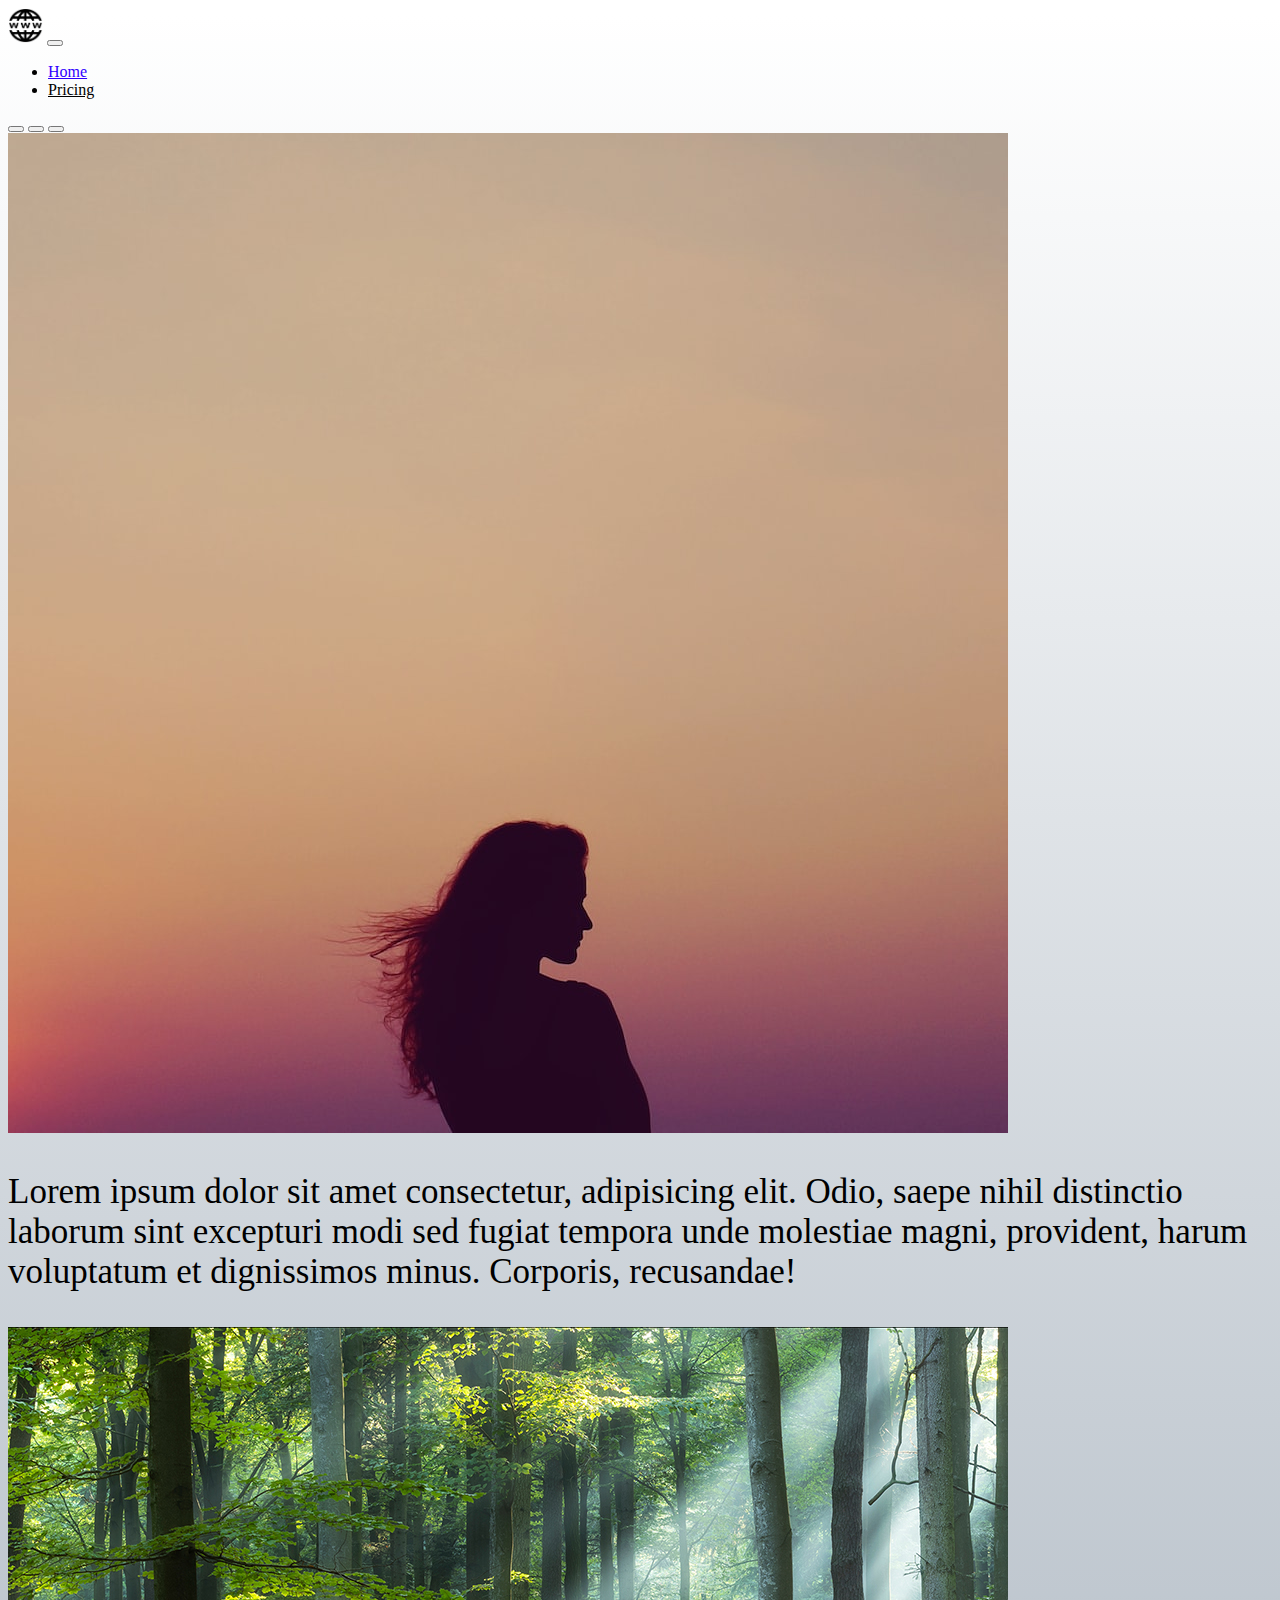
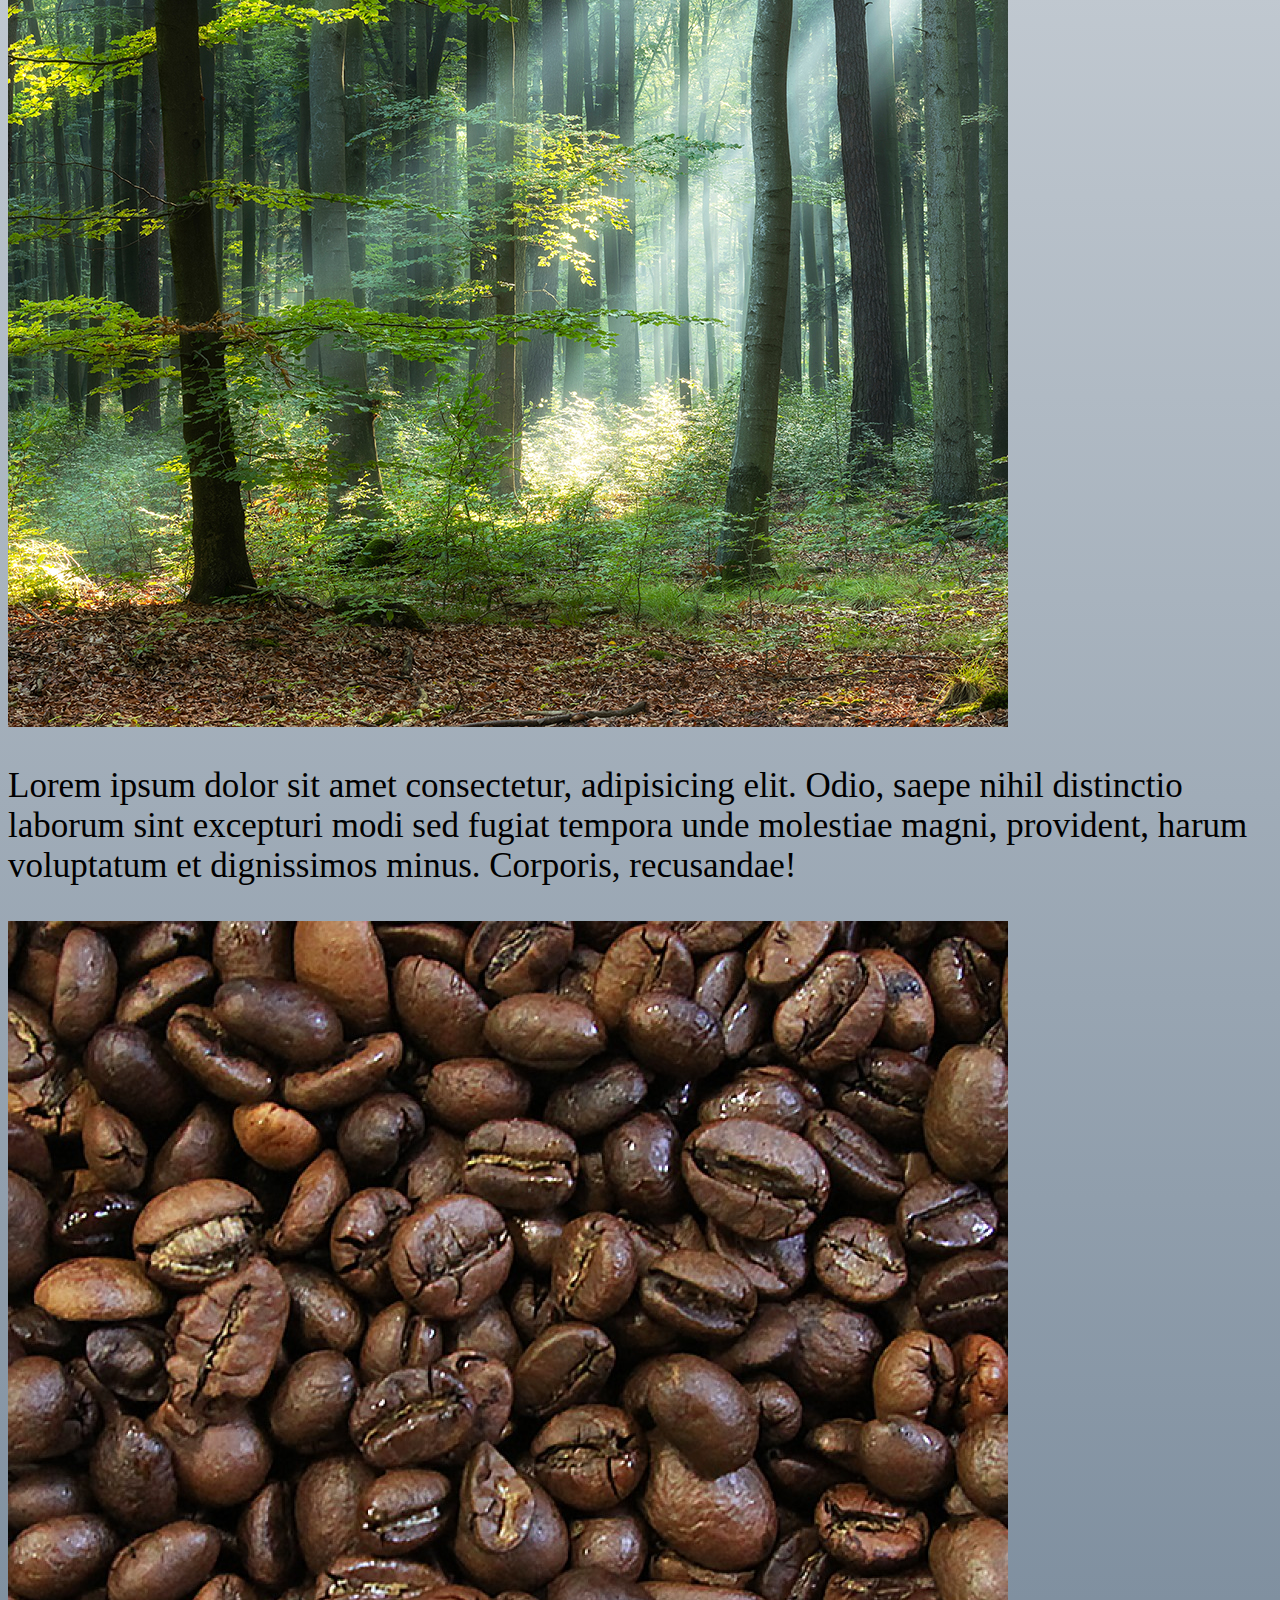
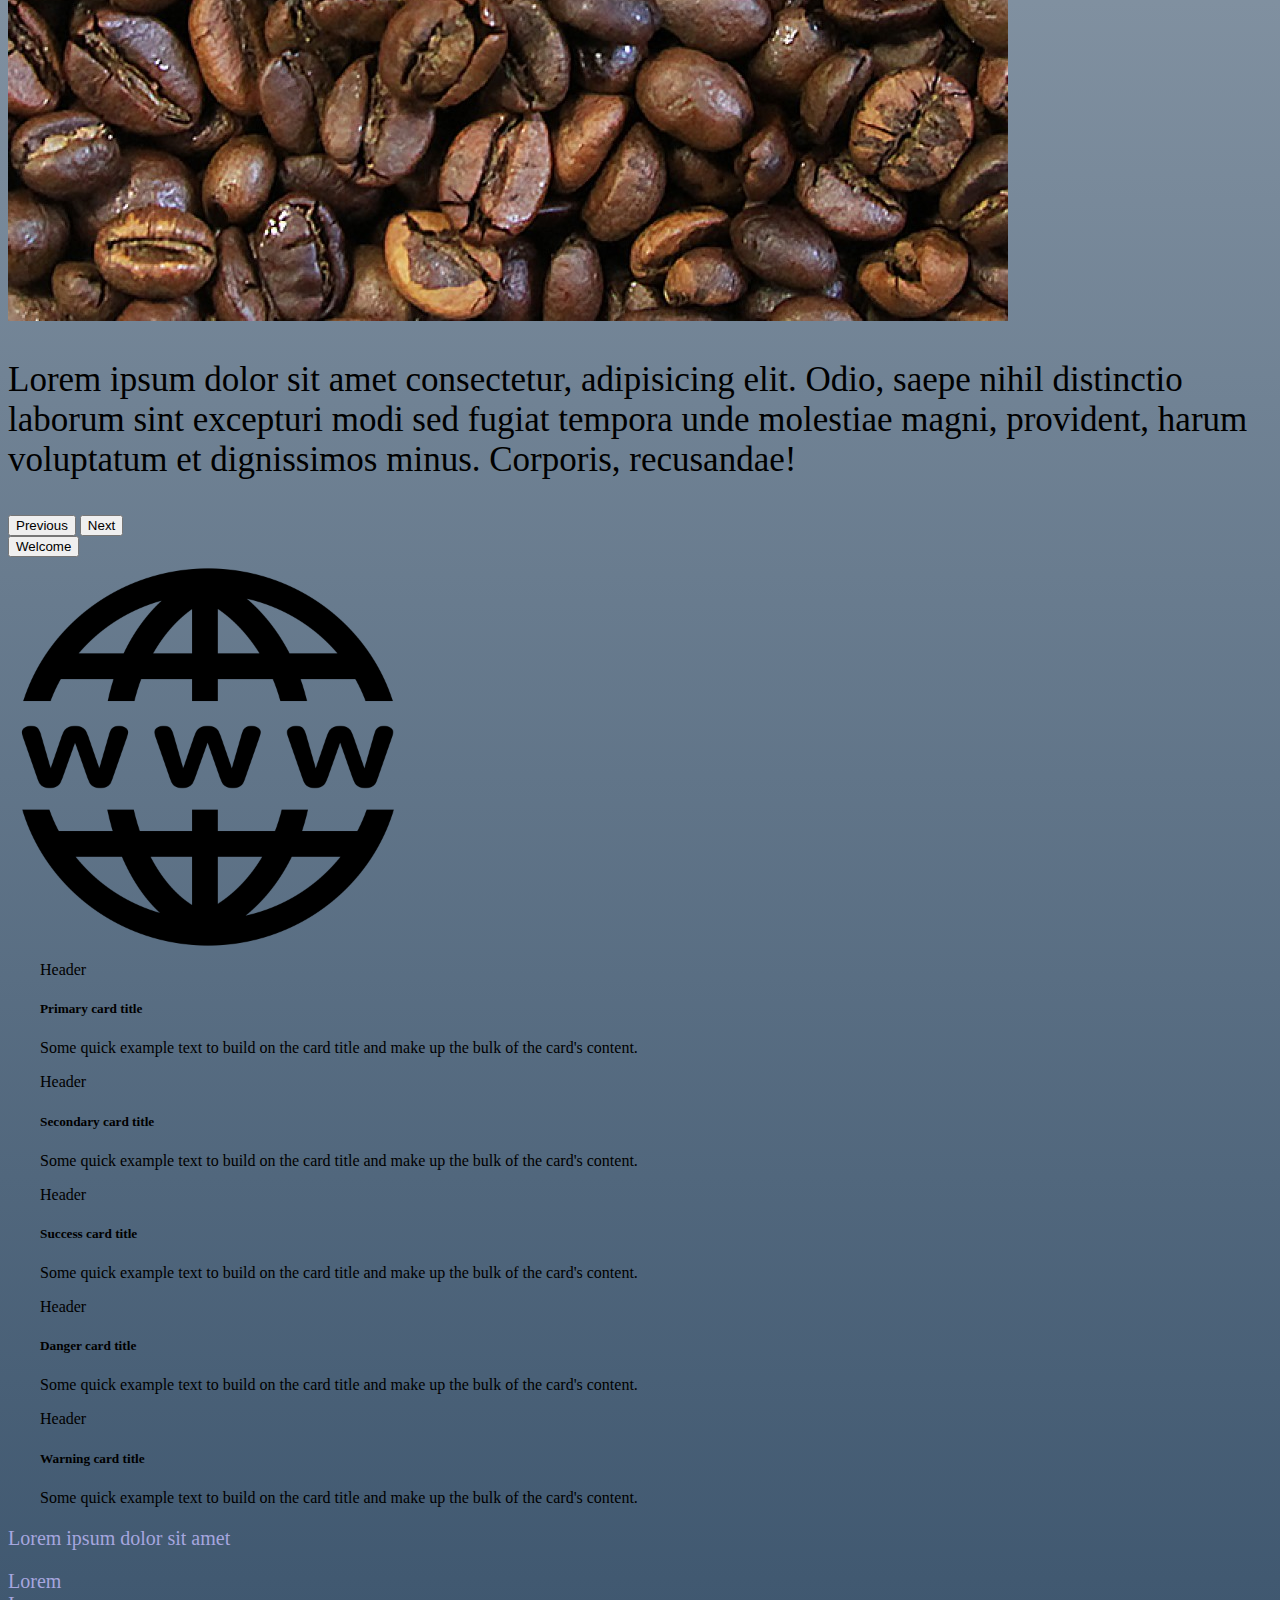
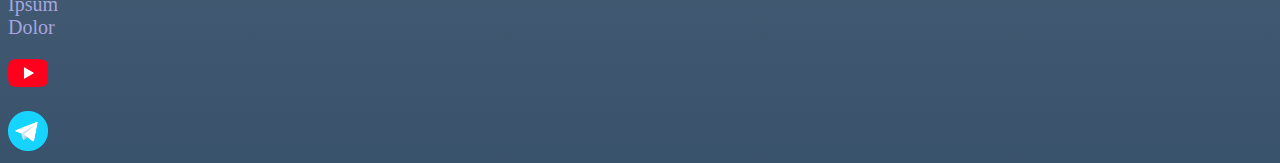
<file: index.html>
<!DOCTYPE html>
<html lang="en">

<head>
    <meta charset="UTF-8">
    <meta http-equiv="X-UA-Compatible" content="IE=edge">
    <meta name="viewport" content="width=device-width, initial-scale=1.0">
    <link href="https://cdn.jsdelivr.net/npm/bootstrap@5.2.3/dist/css/bootstrap.min.css" rel="stylesheet"
        integrity="sha384-rbsA2VBKQhggwzxH7pPCaAqO46MgnOM80zW1RWuH61DGLwZJEdK2Kadq2F9CUG65" crossorigin="anonymous">
    <link rel="stylesheet" href="source/styles/mycss.css">
    <link rel="apple-touch-icon" sizes="180x180" href="source/files/favicon/apple-touch-icon.png">
    <link rel="icon" type="image/png" sizes="32x32" href="source/files/favicon/favicon-32x32.png">
    <link rel="icon" type="image/png" sizes="16x16" href="source/files/favicon/favicon-16x16.png">
    <link rel="manifest" href="/site.webmanifest">
    <title>Document</title>
</head>

<body>
    <header>
        <nav class="navbar navbar-expand-lg bg-light">
            <div class="container-fluid">
                <a class="navbar-brand" href="#"><img src="source/files/logo.png" alt=""></a>
                <button class="navbar-toggler" type="button" data-bs-toggle="collapse" data-bs-target="#navbarNav"
                    aria-controls="navbarNav" aria-expanded="false" aria-label="Toggle navigation">
                    <span class="navbar-toggler-icon"></span>
                </button>
                <div class="collapse navbar-collapse" id="navbarNav">
                    <ul class="navbar-nav">
                        <li class="nav-item">
                            <a class="nav-link active" aria-current="page" href="/">Home</a>
                        </li>
                        <li class="nav-item">
                            <a class="nav-link" href="pricing.html">Pricing</a>
                        </li>
                    </ul>
                </div>
            </div>
        </nav>
    </header>

    <section>
        <div class="container-fluid m-4">
            <div class="row">
                <div class="col-lg-1">
                </div>
                <div class="col-lg-8 col-md-12">
                    <div class="row">
                        <div id="carouselExampleIndicators" class="carousel slide" data-bs-ride="true">
                            <div class="carousel-indicators">
                                <button type="button" data-bs-target="#carouselExampleIndicators" data-bs-slide-to="0"
                                    class="active" aria-current="true" aria-label="Slide 1"></button>
                                <button type="button" data-bs-target="#carouselExampleIndicators" data-bs-slide-to="1"
                                    aria-label="Slide 2"></button>
                                <button type="button" data-bs-target="#carouselExampleIndicators" data-bs-slide-to="2"
                                    aria-label="Slide 3"></button>
                            </div>
                            <div class="carousel-inner">
                                <div class="carousel-item active">
                                    <div class="d-block w-100">
                                        <div class="row">
                                            <div class="col-lg-6 col-md-6">
                                                <img src="source/images/woman.jpg" class="w-100" alt="">
                                            </div>
                                            <div class="col-lg-6 col-md-6 slide-text">
                                                <p>Lorem ipsum dolor sit amet consectetur, adipisicing elit. Odio, saepe
                                                    nihil distinctio laborum sint excepturi modi sed fugiat tempora unde
                                                    molestiae magni, provident, harum voluptatum et dignissimos minus.
                                                    Corporis, recusandae!</p>
                                            </div>
                                        </div>
                                    </div>
                                </div>
                                <div class="carousel-item">
                                    <div class="d-block w-100">
                                        <div class="row">
                                            <div class="col-lg-6 col-md-6">
                                                <img src="source/images/forest.jpg" class="w-100" alt="">
                                            </div>
                                            <div class="col-lg-6 col-md-6 slide-text">
                                                <p>Lorem ipsum dolor sit amet consectetur, adipisicing elit. Odio, saepe
                                                    nihil distinctio laborum sint excepturi modi sed fugiat tempora unde
                                                    molestiae magni, provident, harum voluptatum et dignissimos minus.
                                                    Corporis, recusandae!</p>
                                            </div>
                                        </div>
                                    </div>
                                </div>
                                <div class="carousel-item">
                                    <div class="d-block w-100">
                                        <div class="row">
                                            <div class="col-lg-6 col-md-6">
                                                <img src="source/images/coffie.jpg" class="w-100" alt="">
                                            </div>
                                            <div class="col-lg-6 col-md-6 slide-text">
                                                <p>Lorem ipsum dolor sit amet consectetur, adipisicing elit. Odio, saepe
                                                    nihil distinctio laborum sint excepturi modi sed fugiat tempora unde
                                                    molestiae magni, provident, harum voluptatum et dignissimos minus.
                                                    Corporis, recusandae!</p>
                                            </div>
                                        </div>
                                    </div>
                                </div>
                            </div>
                            <button class="carousel-control-prev" type="button"
                                data-bs-target="#carouselExampleIndicators" data-bs-slide="prev">
                                <span class="carousel-control-prev-icon" aria-hidden="true"></span>
                                <span class="visually-hidden">Previous</span>
                            </button>
                            <button class="carousel-control-next" type="button"
                                data-bs-target="#carouselExampleIndicators" data-bs-slide="next">
                                <span class="carousel-control-next-icon" aria-hidden="true"></span>
                                <span class="visually-hidden">Next</span>
                            </button>
                        </div>
                        <div class="col-lg-12 col-md-12 text-center mt-4">
                            <button type="button" class="btn btn-outline-primary btn-lg">Welcome</button>
                        </div>
                        <div class="col-lg-12 col-md-12 text-center mt-5">
                            <img class="call-anim" style="width: 400px;" src="source/files/logo.png" alt="">
                        </div>
                    </div>
                </div>
                <div class="col-lg-3 col-md-12 sidebar">
                    <div class="row">
                        <div class="card text-bg-primary col-lg-12 col-md-6 my-4">
                            <div class="card-header">Header</div>
                            <div class="card-body">
                                <h5 class="card-title">Primary card title</h5>
                                <p class="card-text">Some quick example text to build on the card title and make up the
                                    bulk of the card's content.</p>
                            </div>
                        </div>
                        <div class="card text-bg-secondary col-lg-12 col-md-6 my-4">
                            <div class="card-header">Header</div>
                            <div class="card-body">
                                <h5 class="card-title">Secondary card title</h5>
                                <p class="card-text">Some quick example text to build on the card title and make up the
                                    bulk of the card's content.</p>
                            </div>
                        </div>
                        <div class="card text-bg-success col-lg-12 col-md-6 my-4">
                            <div class="card-header">Header</div>
                            <div class="card-body">
                                <h5 class="card-title">Success card title</h5>
                                <p class="card-text">Some quick example text to build on the card title and make up the
                                    bulk of the card's content.</p>
                            </div>
                        </div>
                        <div class="card text-bg-danger col-lg-12 col-md-6 my-4">
                            <div class="card-header">Header</div>
                            <div class="card-body">
                                <h5 class="card-title">Danger card title</h5>
                                <p class="card-text">Some quick example text to build on the card title and make up the
                                    bulk of the card's content.</p>
                            </div>
                        </div>
                        <div class="card text-bg-warning col-lg-12 col-md-6 my-4">
                            <div class="card-header">Header</div>
                            <div class="card-body">
                                <h5 class="card-title">Warning card title</h5>
                                <p class="card-text">Some quick example text to build on the card title and make up the
                                    bulk of the card's content.</p>
                            </div>
                        </div>
                    </div>
                </div>
            </div>
        </div>
    </section>

    <footer>
        <div class="container-fluid">
            <div class="row">
                <div class="col-lg-4 col-md-12 footer-text text-center">
                    <p>Lorem ipsum dolor sit amet</p>
                </div>
                <div class="col-lg-4 col-md-12 footer-text text-center">
                    <p>Lorem<br>Ipsum<br>Dolor</p>
                </div>
                <div class="col-lg-4 col-md-12">
                    <img style="width: 40px;" src="source/images/yt.png" alt="We are on Youtube"><br>
                    <img class="tg" style="width: 40px;" src="source/images/tg.png" alt="We are on Telegram">
                </div>
            </div>
        </div>
    </footer>

    <script src="https://cdn.jsdelivr.net/npm/bootstrap@5.2.3/dist/js/bootstrap.bundle.min.js"
        integrity="sha384-kenU1KFdBIe4zVF0s0G1M5b4hcpxyD9F7jL+jjXkk+Q2h455rYXK/7HAuoJl+0I4"
        crossorigin="anonymous"></script>
</body>

</html>
</file>
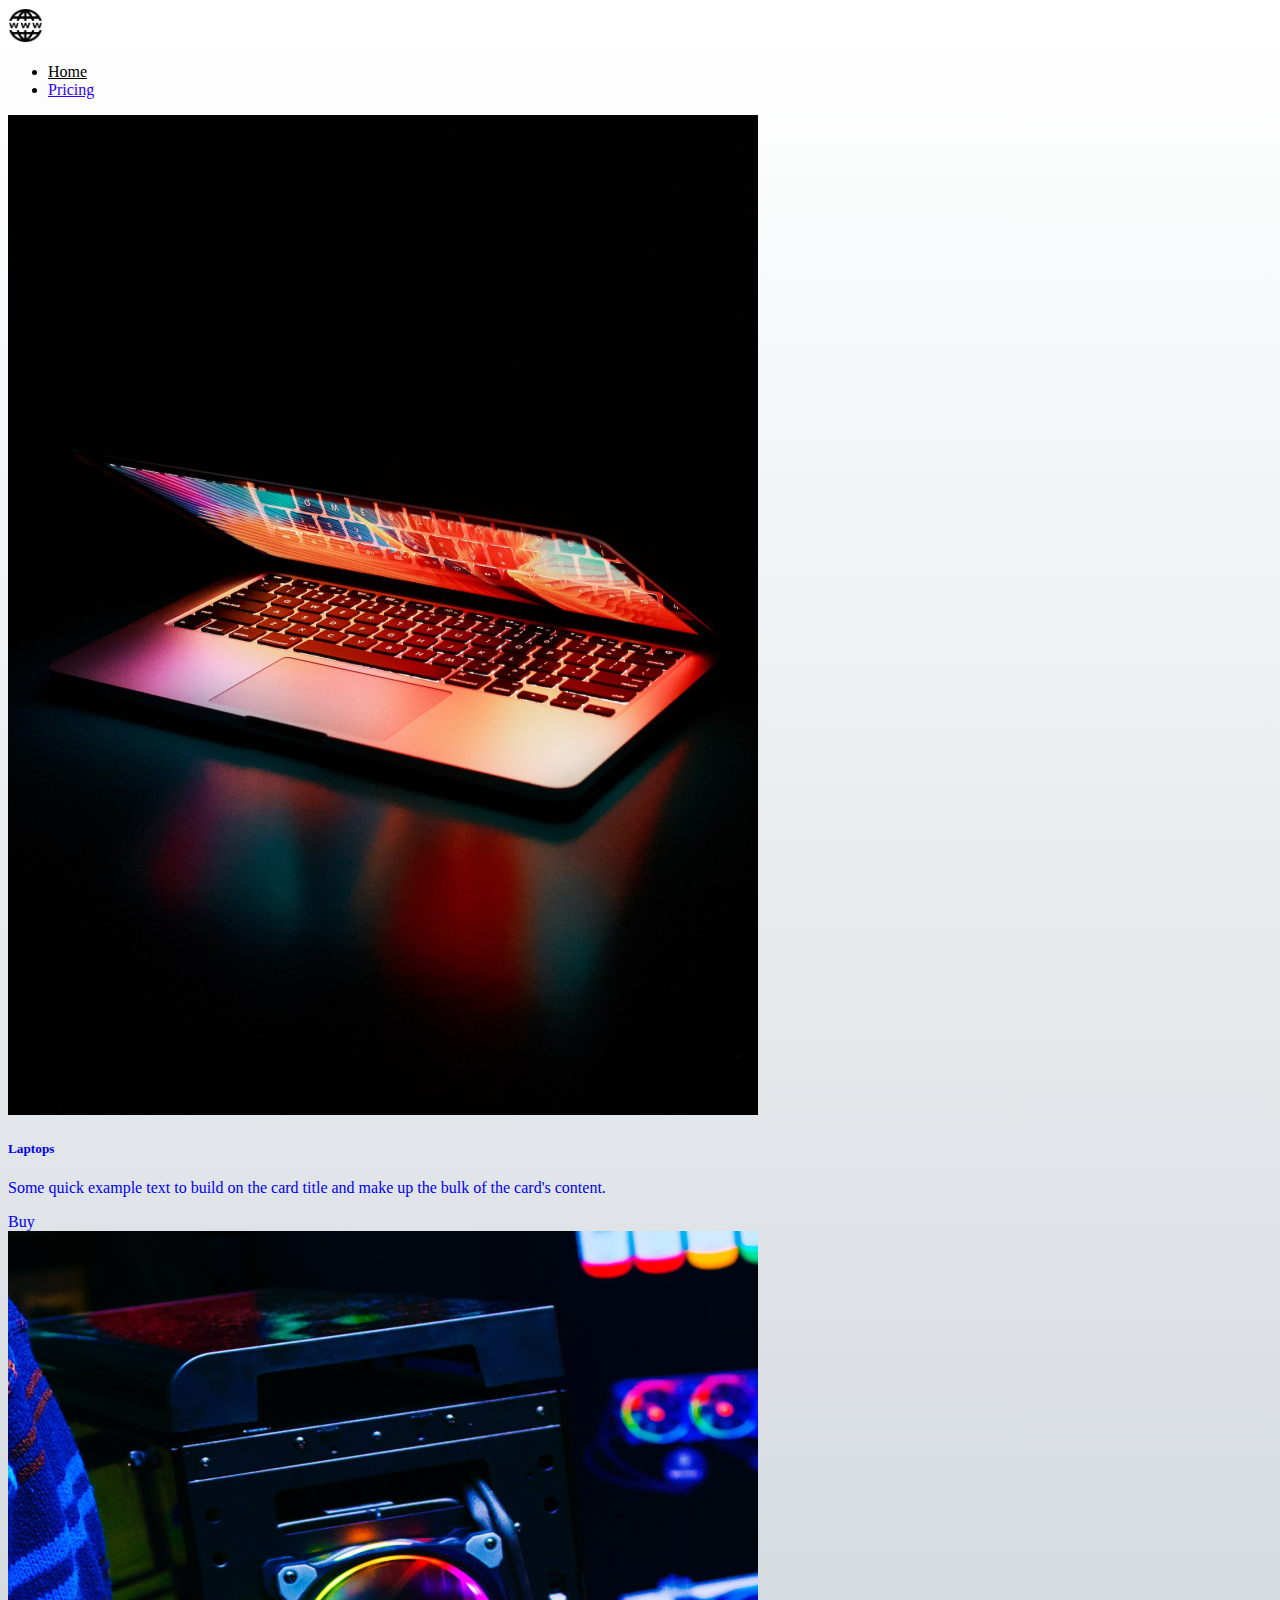
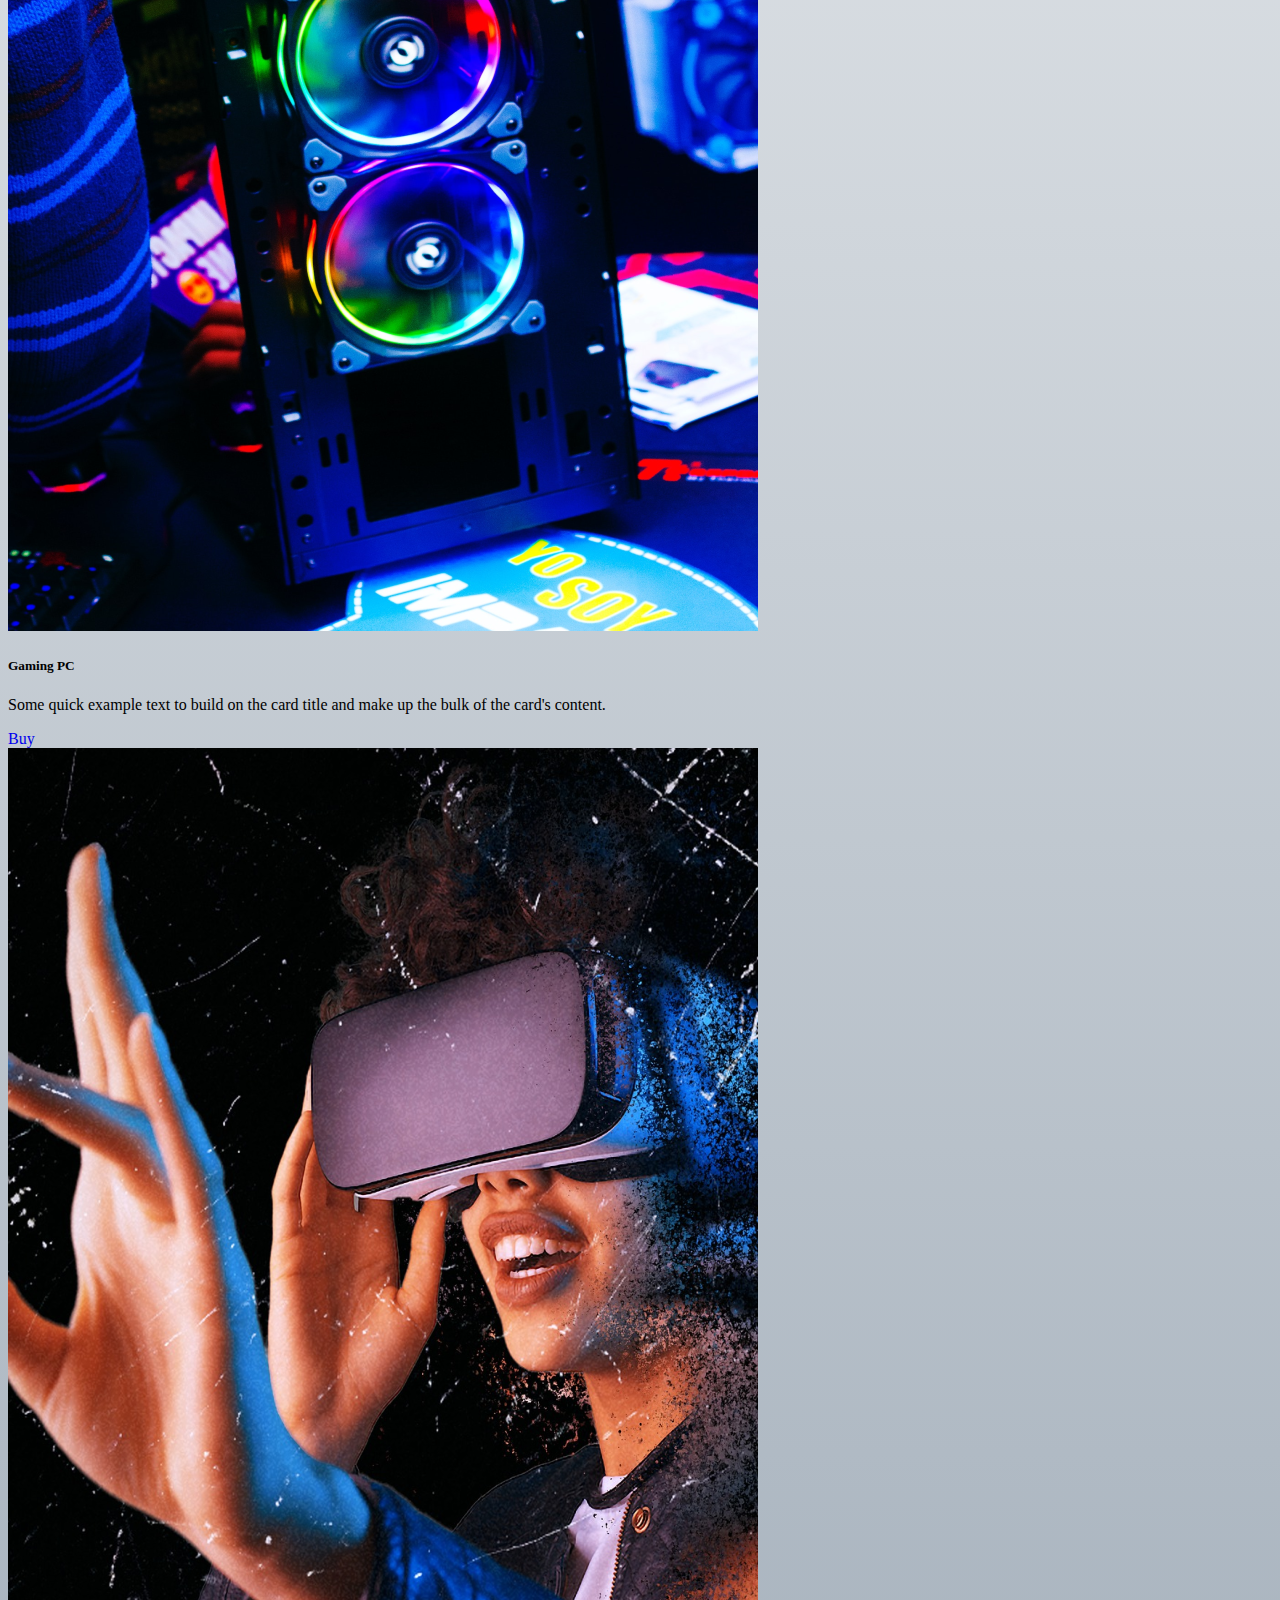
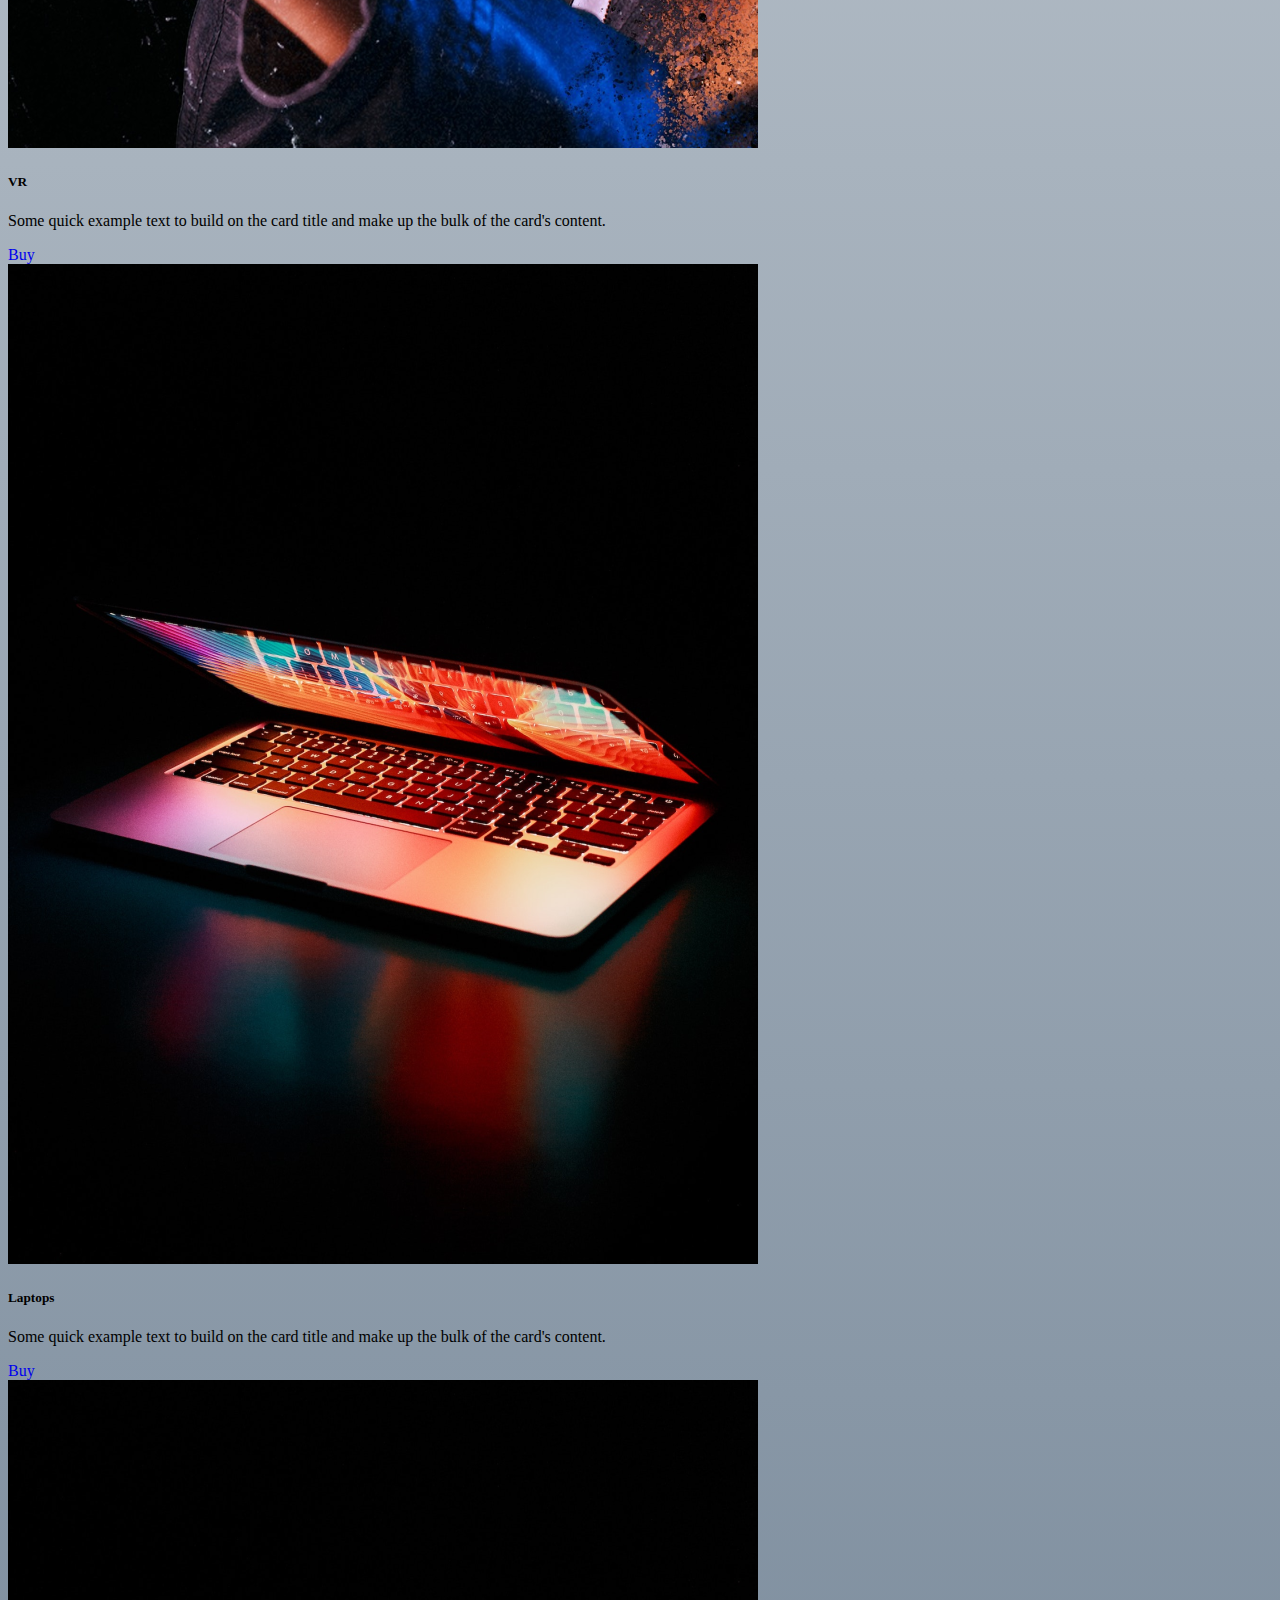
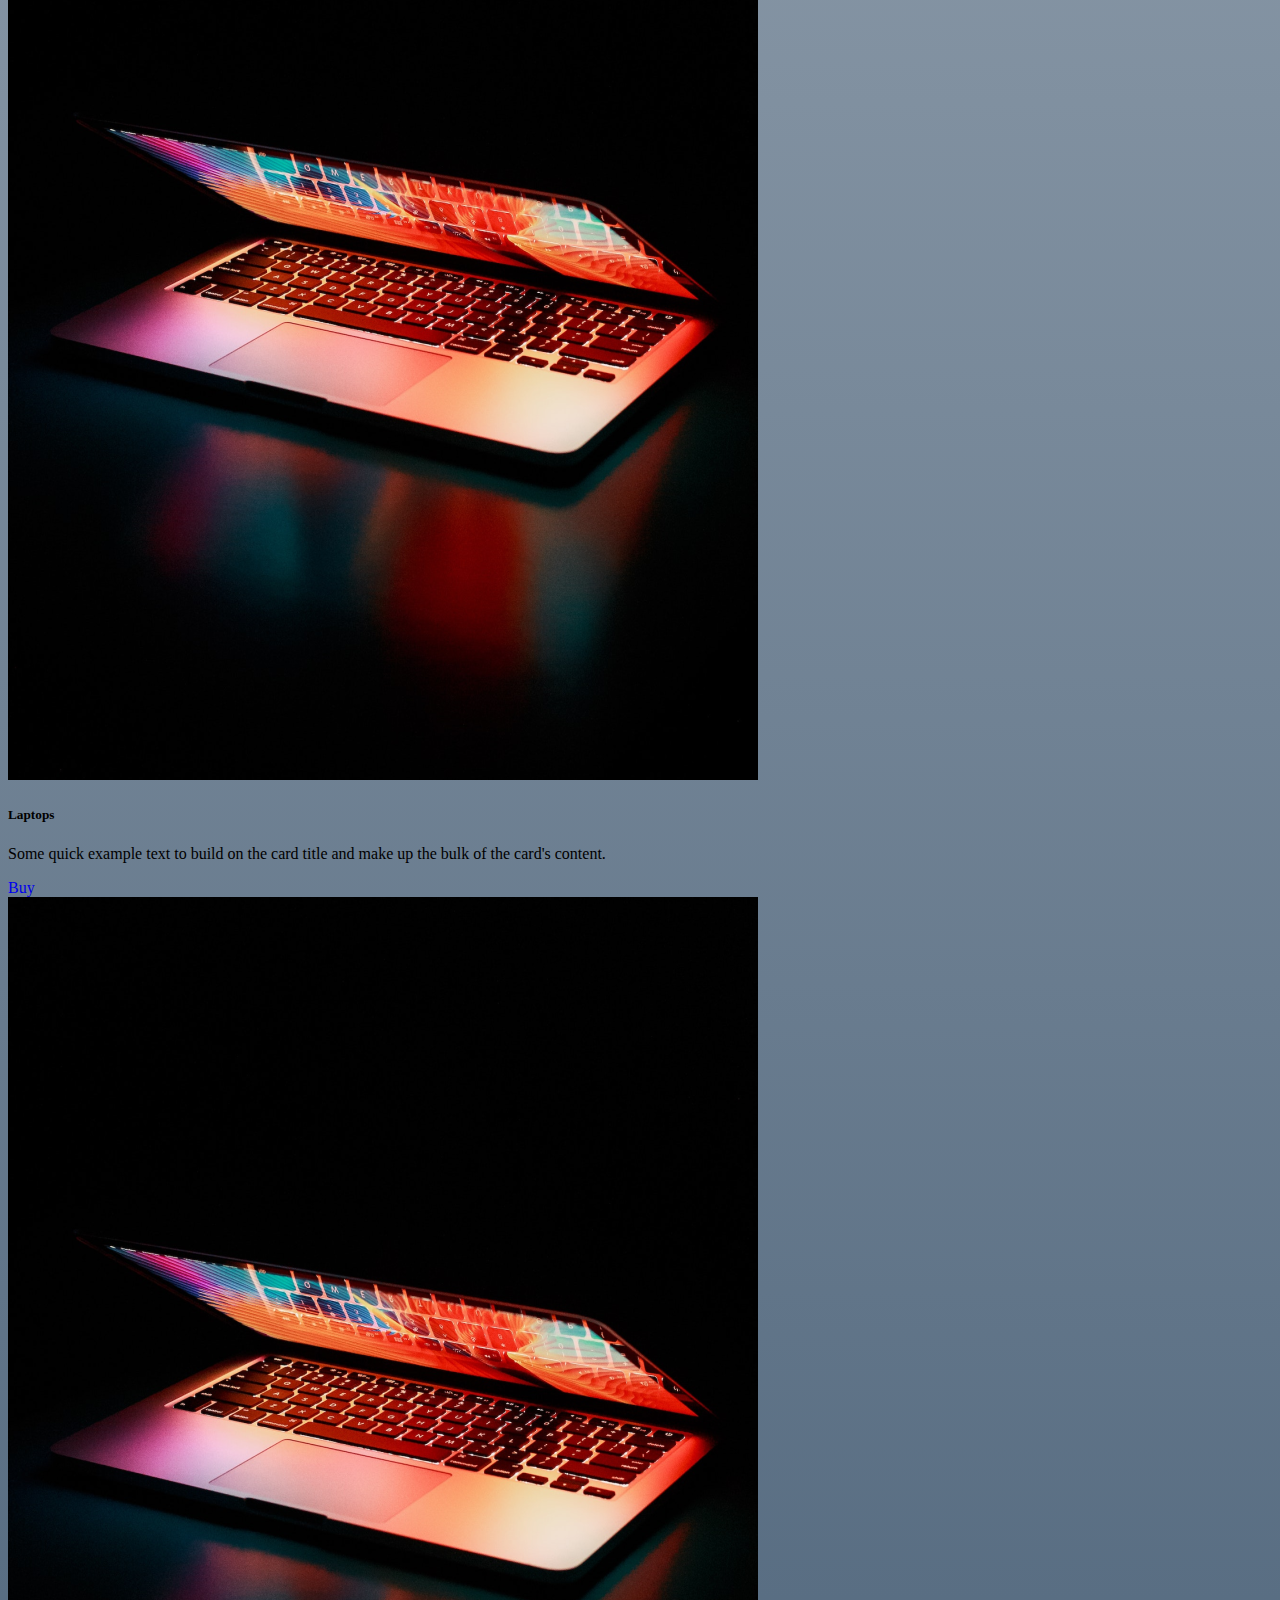
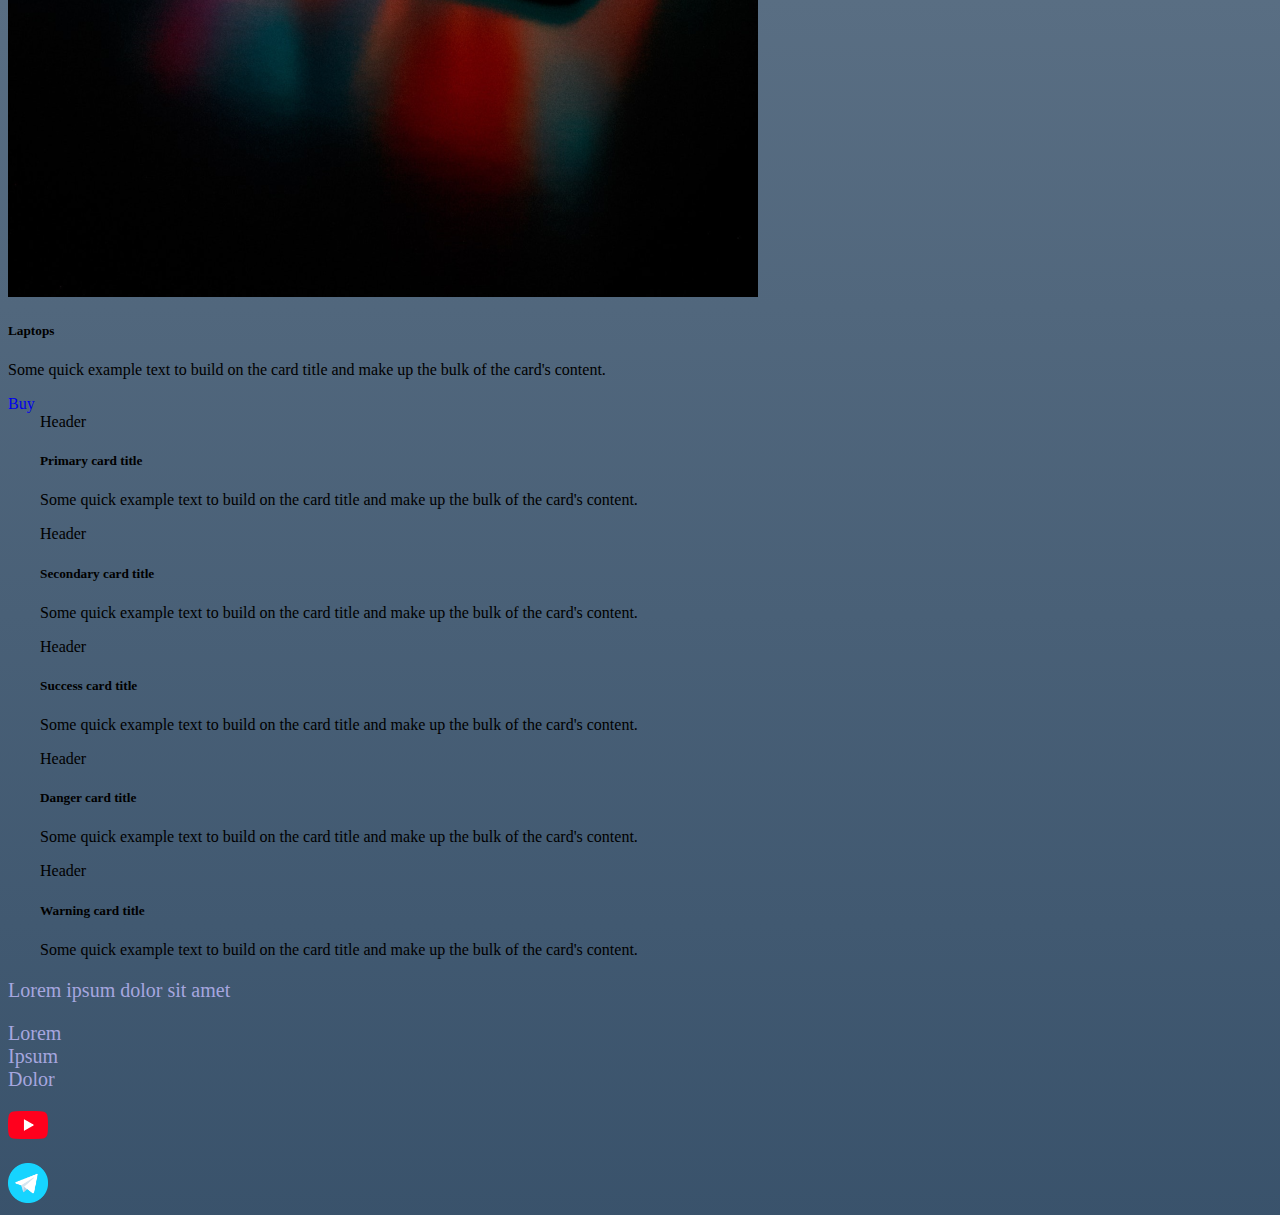
<file: pricing.html>
<!DOCTYPE html>
<html lang="en">

<head>
    <meta charset="UTF-8">
    <meta http-equiv="X-UA-Compatible" content="IE=edge">
    <meta name="viewport" content="width=device-width, initial-scale=1.0">
    <link href="https://cdn.jsdelivr.net/npm/bootstrap@5.2.3/dist/css/bootstrap.min.css" rel="stylesheet"
        integrity="sha384-rbsA2VBKQhggwzxH7pPCaAqO46MgnOM80zW1RWuH61DGLwZJEdK2Kadq2F9CUG65" crossorigin="anonymous">
    <link rel="stylesheet" href="source/styles/mycss.css">
    <title>Document</title>
</head>

<body>
    <header>
        <nav class="navbar navbar-expand-lg bg-light">
            <div class="container-fluid">
                <a class="navbar-brand" href="/"><img src="source/files/logo.png"></a>
                <div class="collapse navbar-collapse" id="navbarNav">
                    <ul class="navbar-nav">
                        <li class="nav-item">
                            <a class="nav-link" aria-current="page" href="/">Home</a>
                        </li>
                        <li class="nav-item">
                            <a class="nav-link active" href="pricing.html">Pricing</a>
                        </li>
                    </ul>
                </div>
            </div>
        </nav>
    </header>

    <section>
        <div class="container-fluid m-4">
            <div class="row">
                <div class="col-lg-1">
                </div>
                <div class="col-lg-8 col-md-12">
                    <div class="row">
                        <div class="col-lg-4 col-md-6 mt-4">
                            <!-- lg-4: большой экран, 4 доли экрана на элемент; md-6: экран планшета, 6 долей экрана на элемент -->
                            <div class="card">
                                <img src="source/images/laptop.png" class="card-img-top" alt="..." usemap="#map">
                                <map name="map">
                                    <area shape="rect" coords="34, 44, 250, 300" alt="cop" href="#">
                                </map>
                                <div class="card-body">
                                    <h5 class="card-title"><a href="#">Laptops</a></h5>
                                    <p class="card-text"><a href="#">Some quick example text to build on the card title
                                            and make up
                                            the bulk
                                            of the card's content.</a></p>
                                    <a href="#" class="btn btn-primary">Buy</a>
                                </div>
                            </div>
                        </div>
                        <div class="col-lg-4 col-md-6 mt-4">
                            <div class="card">
                                <img src="source/images/gaming pc.png" class="card-img-top" alt="...">
                                <div class="card-body">
                                    <h5 class="card-title">Gaming PC</h5>
                                    <p class="card-text">Some quick example text to build on the card title and make up
                                        the bulk
                                        of the card's content.</p>
                                    <a href="#" class="btn btn-primary">Buy</a>
                                </div>
                            </div>
                        </div>
                        <div class="col-lg-4 col-md-6 mt-4">
                            <div class="card">
                                <img src="source/images/vr.png" class="card-img-top" alt="...">
                                <div class="card-body">
                                    <h5 class="card-title">VR</h5>
                                    <p class="card-text">Some quick example text to build on the card title and make up
                                        the bulk
                                        of the card's content.</p>
                                    <a href="#" class="btn btn-primary">Buy</a>
                                </div>
                            </div>
                        </div>
                        <div class="col-lg-4 col-md-6 mt-4">
                            <!-- lg-4: большой экран, 4 доли экрана на элемент; md-6: экран планшета, 6 долей экрана на элемент -->
                            <div class="card">
                                <img src="source/images/laptop.png" class="card-img-top" alt="...">
                                <div class="card-body">
                                    <h5 class="card-title">Laptops</h5>
                                    <p class="card-text">Some quick example text to build on the card title and make up
                                        the bulk
                                        of the card's content.</p>
                                    <a href="#" class="btn btn-primary">Buy</a>
                                </div>
                            </div>
                        </div>
                        <div class="col-lg-4 col-md-6 mt-4">
                            <!-- lg-4: большой экран, 4 доли экрана на элемент; md-6: экран планшета, 6 долей экрана на элемент -->
                            <div class="card">
                                <img src="source/images/laptop.png" class="card-img-top" alt="...">
                                <div class="card-body">
                                    <h5 class="card-title">Laptops</h5>
                                    <p class="card-text">Some quick example text to build on the card title and make up
                                        the bulk
                                        of the card's content.</p>
                                    <a href="#" class="btn btn-primary">Buy</a>
                                </div>
                            </div>
                        </div>
                        <div class="col-lg-4 col-md-6 mt-4">
                            <!-- lg-4: большой экран, 4 доли экрана на элемент; md-6: экран планшета, 6 долей экрана на элемент -->
                            <div class="card">
                                <img src="source/images/laptop.png" class="card-img-top" alt="...">
                                <div class="card-body">
                                    <h5 class="card-title">Laptops</h5>
                                    <p class="card-text">Some quick example text to build on the card title and make up
                                        the bulk
                                        of the card's content.</p>
                                    <a href="#" class="btn btn-primary">Buy</a>
                                </div>
                            </div>
                        </div>
                    </div>
                </div>
                <div class="col-lg-3 col-md-12 sidebar">
                    <div class="row">
                        <div class="card text-bg-primary col-lg-12 col-md-6 my-4">
                            <div class="card-header">Header</div>
                            <div class="card-body">
                                <h5 class="card-title">Primary card title</h5>
                                <p class="card-text">Some quick example text to build on the card title and make up the
                                    bulk of the card's content.</p>
                            </div>
                        </div>
                        <div class="card text-bg-secondary col-lg-12 col-md-6 my-4">
                            <div class="card-header">Header</div>
                            <div class="card-body">
                                <h5 class="card-title">Secondary card title</h5>
                                <p class="card-text">Some quick example text to build on the card title and make up the
                                    bulk of the card's content.</p>
                            </div>
                        </div>
                        <div class="card text-bg-success col-lg-12 col-md-6 my-4">
                            <div class="card-header">Header</div>
                            <div class="card-body">
                                <h5 class="card-title">Success card title</h5>
                                <p class="card-text">Some quick example text to build on the card title and make up the
                                    bulk of the card's content.</p>
                            </div>
                        </div>
                        <div class="card text-bg-danger col-lg-12 col-md-6 my-4">
                            <div class="card-header">Header</div>
                            <div class="card-body">
                                <h5 class="card-title">Danger card title</h5>
                                <p class="card-text">Some quick example text to build on the card title and make up the
                                    bulk of the card's content.</p>
                            </div>
                        </div>
                        <div class="card text-bg-warning col-lg-12 col-md-6 my-4">
                            <div class="card-header">Header</div>
                            <div class="card-body">
                                <h5 class="card-title">Warning card title</h5>
                                <p class="card-text">Some quick example text to build on the card title and make up the
                                    bulk of the card's content.</p>
                            </div>
                        </div>
                    </div>
                </div>
            </div>
        </div>
    </section>

    <footer>
        <div class="container-fluid">
            <div class="row">
                <div class="col-lg-4 col-md-12 footer-text text-center">
                    <p>Lorem ipsum dolor sit amet</p>
                </div>
                <div class="col-lg-4 col-md-12 footer-text text-center">
                    <p>Lorem<br>Ipsum<br>Dolor</p>
                </div>
                <div class="col-lg-4 col-md-12">
                    <img style="width: 40px;" src="source/images/yt.png" alt="We are on Youtube"><br>
                    <img class="tg" style="width: 40px;" src="source/images/tg.png" alt="We are on Telegram">
                </div>
            </div>
        </div>
    </footer>

    <script src="https://cdn.jsdelivr.net/npm/bootstrap@5.2.3/dist/js/bootstrap.bundle.min.js"
        integrity="sha384-kenU1KFdBIe4zVF0s0G1M5b4hcpxyD9F7jL+jjXkk+Q2h455rYXK/7HAuoJl+0I4"
        crossorigin="anonymous"></script>
</body>

</html>
</file>
<file: source/styles/mycss.css>
html {
	overflow-x: hidden;
}

body {
	background: linear-gradient(0deg, #39526B 0%, rgb(255, 255, 255) 100%);
	background-position-y: 1em;
	background-repeat: no-repeat;
	background-attachment: scroll;
	background-size: cover;
}

.nav-link {
	color: rgb(0, 0, 0);
}

.navbar-nav .nav-link.active {
	color: rgb(47, 0, 255);
}

.navbar-brand img {
	width: 35px;
}


.sidebar {
	padding-left: 2em;
	padding-right: 3em;
}

.card a {
	text-decoration: none;
}

.slide-text {
	font-size: 35px;
	margin: auto auto;
}

.call-anim {
	animation: myAnim 4s ease 0s infinite normal forwards;
}

footer .container-fluid {
	margin-top: 20px;
}

.footer-text {
	margin: auto auto;
	font-size: 20px;
	color: rgb(166, 166, 223);
}

.tg {
	margin-top: 20px;
}

@keyframes myAnim {
	0% {
		transform: scale3d(1, 1, 1);
	}

	30% {
		transform: scale3d(0.75, 1.25, 1);
	}

	40% {
		transform: scale3d(1.25, 0.75, 1);
	}

	50% {
		transform: scale3d(0.85, 1.15, 1);
	}

	65% {
		transform: scale3d(1.05, 0.95, 1);
	}

	75% {
		transform: scale3d(0.95, 1.05, 1);
	}

	100% {
		transform: scale3d(1, 1, 1);
	}
}

@media (max-width: 755px) {
	.carousel-indicators {
		display: none;
	}
}
</file>
